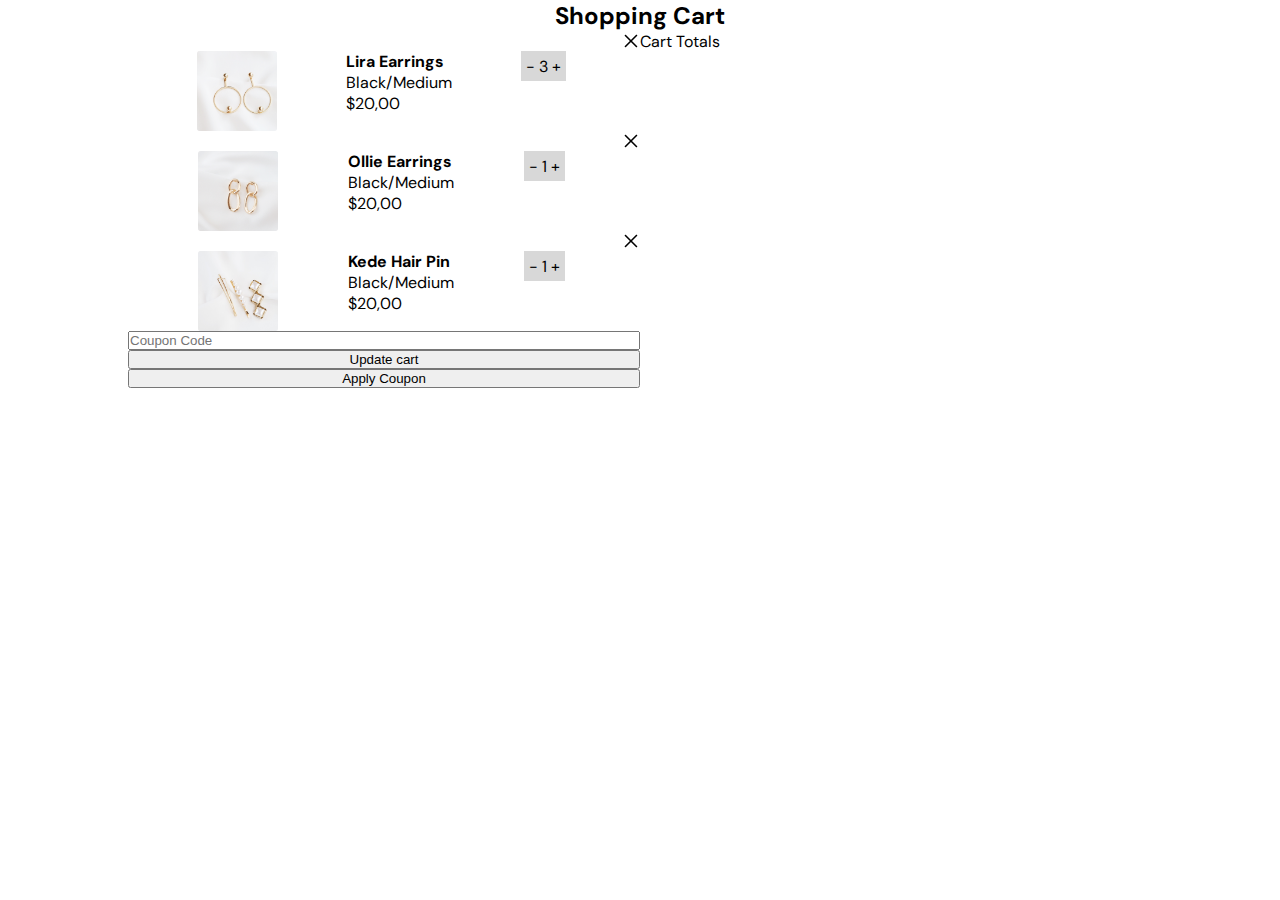
<file: cart.html>
<!DOCTYPE html>
<html lang="en">
  <head>
    <meta charset="UTF-8" />
    <meta http-equiv="X-UA-Compatible" content="IE=edge" />
    <meta name="viewport" content="width=device-width, initial-scale=1.0" />
    <link rel="stylesheet" href="./css/cart.css" />
    <title>Cart</title>
  </head>
  <body>
    <div class="container">
      <div class="container-cart">
        <div class="title">
          <h2>Shopping Cart</h2>
        </div>
        <div class="card-body">
          <div class="block1">
            <div class="card-pic">
              <div class="picture">
                <img src="./images/Img 01s.png" alt="" />
              </div>
              <div class="text">
                <h4>Lira Earrings</h4>
                <p>Black/Medium</p>
                <p>$20,00</p>
              </div>
              <div class="qnt"><p>- 3 +</p></div>
              <div class="x"><img src="./images/Vector.png" alt="" /></div>
            </div>
            <div class="card-pic">
              <div class="picture">
                <img src="./images/Img 02s.png" alt="" />
              </div>
              <div class="text">
                <h4>Ollie Earrings</h4>
                <p>Black/Medium</p>
                <p>$20,00</p>
              </div>
              <div class="qnt"><p>- 1 +</p></div>
              <div class="x"><img src="./images/Vector.png" alt="" /></div>
            </div>
            <div class="card-pic">
              <div class="picture">
                <img src="./images/Img 03s.png" alt="" />
              </div>
              <div class="text">
                <h4>Kede Hair Pin</h4>
                <p>Black/Medium</p>
                <p>$20,00</p>
              </div>
              <div class="qnt"><p>- 1 +</p></div>
              <div class="x"><img src="./images/Vector.png" alt="" /></div>
            </div>
            <div class="card-code">
              <input
                type="text"
                name="code"
                id="code"
                placeholder="Coupon Code"
              />
              <button>Update cart</button>
              <button>Apply Coupon</button>
            </div>
          </div>
          <div class="block2">Cart Totals</div>
        </div>
      </div>
    </div>
  </body>
</html>
</file>
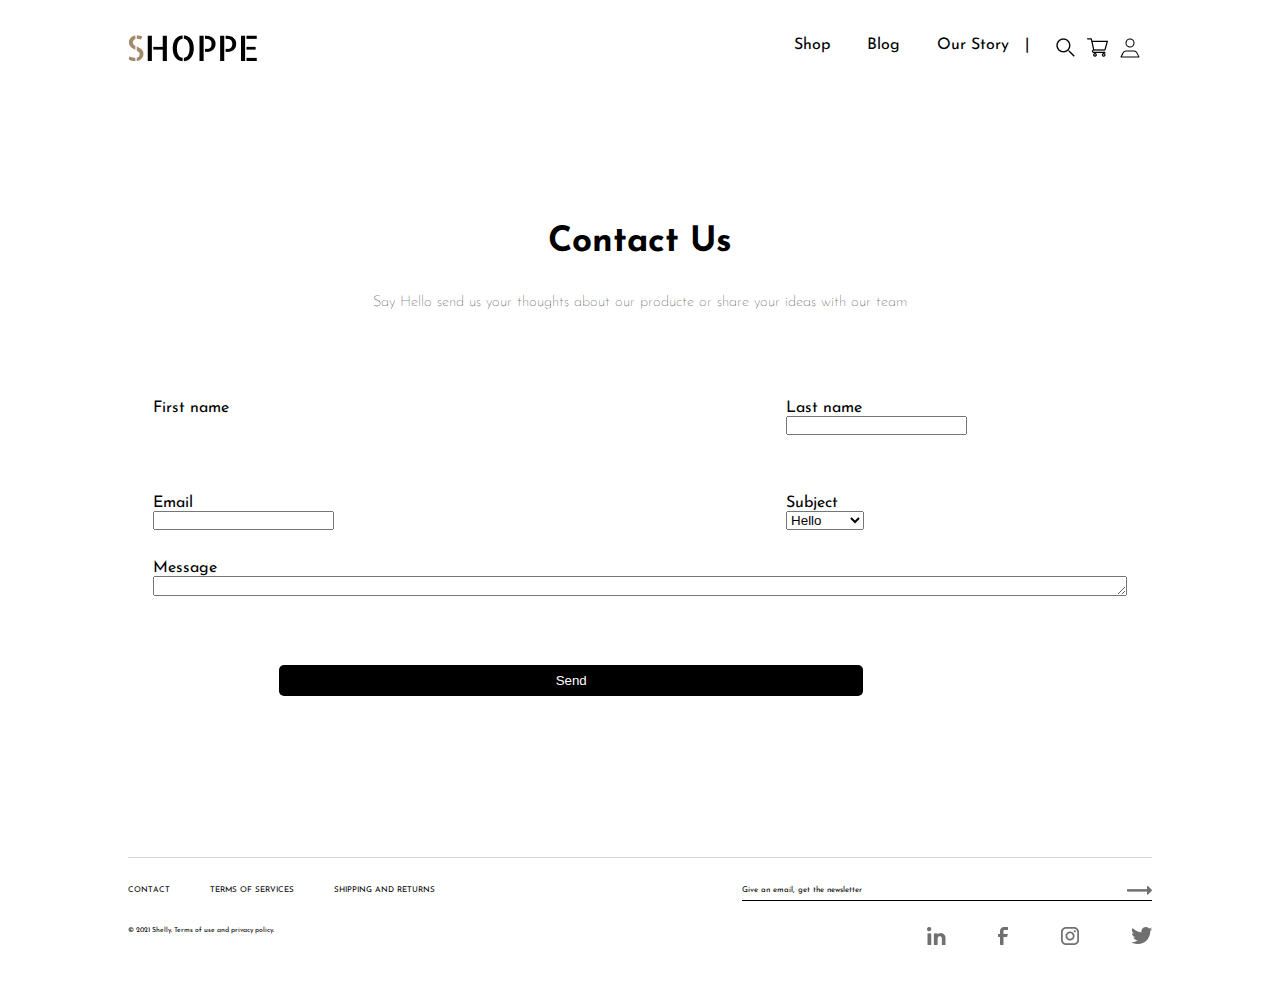
<file: contact.html>
<!DOCTYPE html>
<html lang="en">
  <head>
    <meta charset="UTF-8" />
    <meta http-equiv="X-UA-Compatible" content="IE=edge" />
    <meta name="viewport" content="width=device-width, initial-scale=1.0" />
    <link rel="stylesheet" href="./css/contact.css" />
    <title>Document</title>
  </head>
  <body>
    <div class="container">
      <header>
        <section class="navigation">
          <div class="logo">
            <img src="./images/SHOPPE.png" />
          </div>
          <nav>
            <ul class="main-nav">
              <li><a href="">Shop</a></li>
              <li><a href="">Blog</a></li>
              <li><a href="">Our Story</a></li>
            </ul>
            <span>|</span>
            <ul class="nav-icon">
              <a href=""><img src="./images/icon look.png" alt="" /></a>
              <a href=""><img src="./images/shopping-cart 1.png" alt="" /></a>
              <a href=""><img src="./images/usericon.png" alt="" /></a>
            </ul>
          </nav>
        </section>
      </header>
      <section class="formulaire">
        <div class="tittle">
          <h1>Contact Us</h1>
          <h2>
            Say Hello send us your thoughts about our producte or share your
            ideas with our team
          </h2>
        </div>
        <div class="form-questions">
          <div class="formQut">
            <form>
              <p>
                <label for="name">First name</label>
              </p>
              <input type="text" name="nom" id="nom" />
            </form>
            <form>
              <p>
                <label for="lastname">Last name</label>
              </p>
              <input type="text" name="prenom" id="prenom" />
            </form>
            <form>
              <p>
                <label for="mail">Email</label>
              </p>
              <input type="email" name="email" id="email" />
            </form>
            <form>
              <p>
                <label for="subject">Subject</label>
              </p>
              <select name="option" id="option">
                <option value="Hello">Hello</option>
                <option value="Thoughts">Thoughts</option>
                <option value="share">Share</option>
                <option value="ideas">Ideas</option>
              </select>
            </form>
          </div>
          <p>
            <label for="Message">Message</label><br />
            <textarea
              name="message"
              id="message"
              cols="30"
              rows="10"
            ></textarea>
          </p>
          <button class="btn-send">Send</button>
        </div>
      </section>

      <footer>
        <div><img src="./images/Line 14.png" class="lineg" alt="" /></div>
        <div class="contact-nav">
          <ul class="list-cont">
            <li><a href="">CONTACT</a></li>
            <li><a href="">TERMS OF SERVICES</a></li>
            <li><a href="">SHIPPING AND RETURNS</a></li>
          </ul>
          <div class="newslatter">
            <div class="mail">
              <p>Give an email, get the newsletter</p>
              <img src="./images/Icon color.png" alt="" />
            </div>
            <div><img src="./images/Line 10.png" class="line10" alt="" /></div>
          </div>
        </div>
        <div class="medias">
          <div class="sign">
            © 2021 Shelly. Terms of use and privacy policy.
          </div>
          <ul class="rrss">
            <a href=""><img src="./images/Icon color (1).png" alt="" /></a>
            <a href=""><img src="./images/Icon color (2).png" alt="" /></a>
            <a href=""><img src="./images/Icon color (3).png" alt="" /></a>
            <a href=""><img src="./images/Icon color (4).png" alt="" /></a>
          </ul>
        </div>
      </footer>
    </div>
  </body>
</html>
</file>
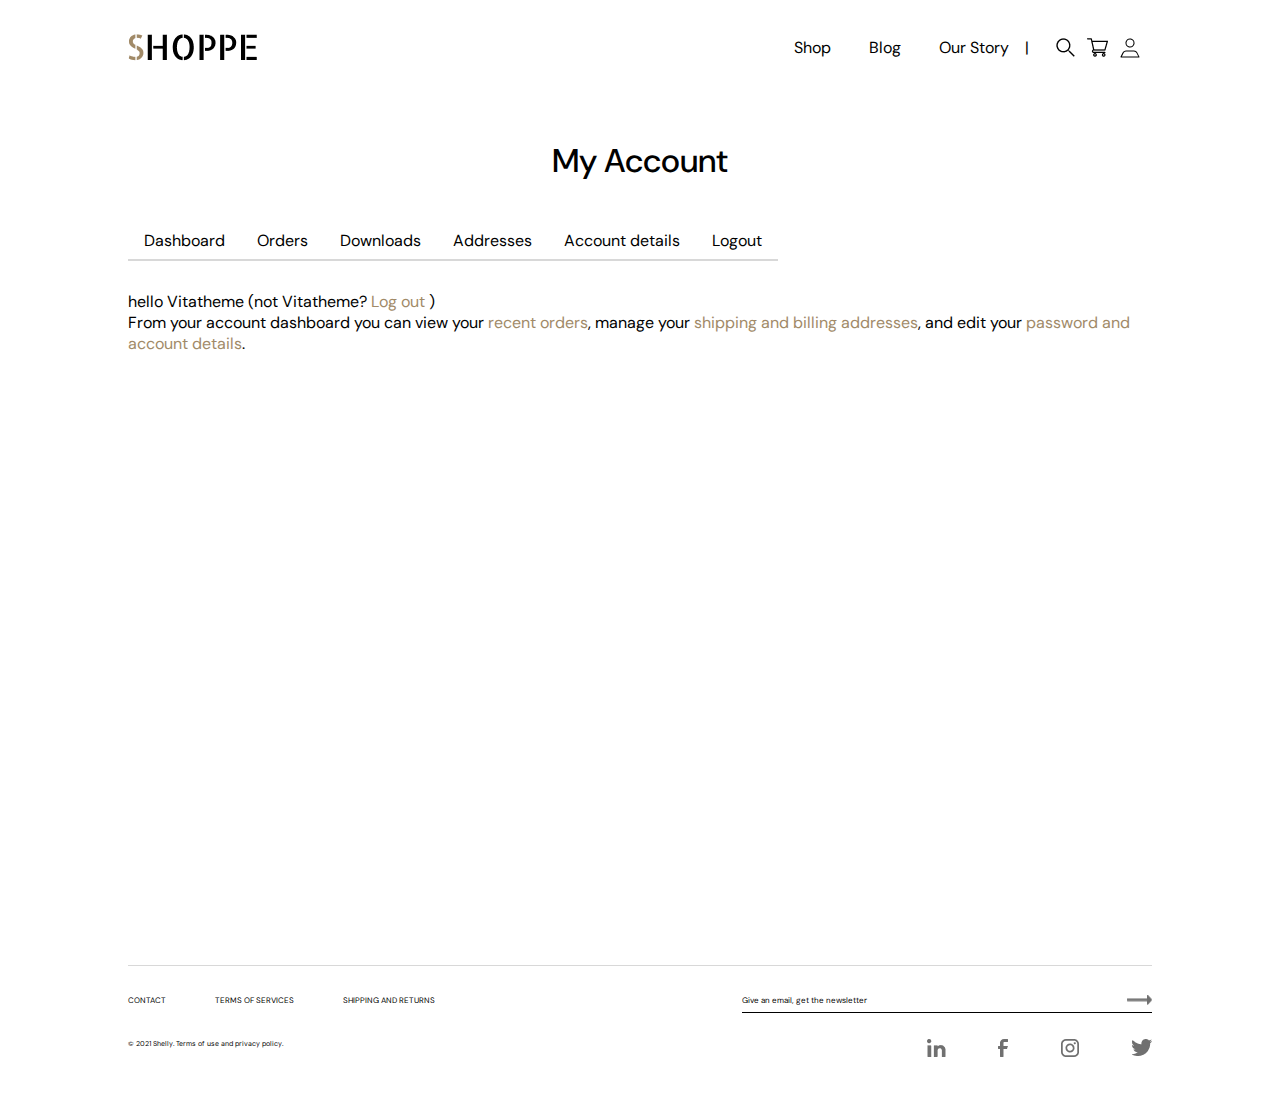
<file: dashboard.html>
<!DOCTYPE html>
<html lang="en">
  <head>
    <meta charset="UTF-8" />
    <meta http-equiv="X-UA-Compatible" content="IE=edge" />
    <meta name="viewport" content="width=device-width, initial-scale=1.0" />
    <link rel="stylesheet" href="./css/dashboard.css" />
    <title>Dashboard</title>
  </head>
  <body>
    <div class="container">
      <header>
        <section class="navigation">
          <div class="logo">
            <img src="./images/SHOPPE.png" />
          </div>
          <nav>
            <ul class="main-nav">
              <li><a href="">Shop</a></li>
              <li><a href="">Blog</a></li>
              <li><a href="">Our Story</a></li>
            </ul>
            <span>|</span>
            <ul class="nav-icon">
              <a href=""><img src="./images/icon look.png" alt="" /></a>
              <a href=""><img src="./images/shopping-cart 1.png" alt="" /></a>
              <a href=""><img src="./images/usericon.png" alt="" /></a>
            </ul>
          </nav>
        </section>
      </header>
      <div class="container-dash">
        <div class="tittle">My Account</div>
        <div class="container-tab">
          <input
            type="radio"
            name="tabs"
            id="tab-dashboard"
            checked="checked"
          />
          <label for="tab-dashboard">Dashboard</label>
          <div class="tab-dash tab">
            <h4>hello Vitatheme (not Vitatheme? <a href="">Log out </a>)</h4>
            <p>
              From your account dashboard you can view your
              <a href=""> recent orders</a>, manage your
              <a href="">shipping and billing addresses</a>, and edit your
              <a href="">password and account details</a>.
            </p>
          </div>
          <input type="radio" name="tabs" id="tab-orders" />
          <label for="tab-orders">Orders</label>
          <div class="tab">
            Lorem ipsum dolor sit amet consectetur adipisicing elit. Voluptates
            suscipit eaque omnis fugit repudiandae fugiat ea, sed tempore
            temporibus provident corporis, inventore unde molestias? Porro odit
            iusto debitis necessitatibus quae!
          </div>
          <input type="radio" name="tabs" id="tab-downloads" />
          <label for="tab-downloads">Downloads</label>
          <div class="tab">
            Lorem ipsum, dolor sit amet consectetur adipisicing elit. Quod
            nesciunt alias repellat quos eaque ratione ipsa dolorum, esse vel
            quas minus, omnis sunt dignissimos cum neque ipsum distinctio
            itaque. Aspernatur?
          </div>
          <input type="radio" name="tabs" id="tab-addresses" />
          <label for="tab-addresses">Addresses</label>
          <div class="tab">
            <h4>
              The following addresses will be used on the checkout page by
              default.
            </h4>
            <div class="tab-address">
              <div class="block1">
                <h5>Bill address</h5>
                <p><a href="">ADD</a></p>
                <p>You have not set up this type of address yet.</p>
              </div>
              <div class="block2">
                <h5>Shipping address</h5>
                <p><a href="">ADD</a></p>
                <p>You have not set up this type of adress yet.</p>
              </div>
            </div>
          </div>
          <input type="radio" name="tabs" id="tab-account" />
          <label for="tab-account">Account details</label>
          <div class="tab">
            <div class="tab-account">
              <div class="title">Account details</div>
              <div class="body-card">
                <form action="">
                  <input
                    type="text"
                    name="first name"
                    id="firstname"
                    placeholder="First name*"
                  />
                  <input
                    type="text"
                    name="last name"
                    id="lastname"
                    placeholder="Last name*"
                  />
                  <input
                    type="text"
                    name="display name"
                    id="display-name"
                    placeholder="Display name*"
                  />
                  <label for="display-name"
                    >This will be how your name will be displayed in the account
                    section and in reviews.</label
                  >
                  <input
                    type="email"
                    name="email"
                    id="email"
                    placeholder="Email address*"
                  />
                  <h5>Password change</h5>
                  <input
                    type="password"
                    name="password"
                    id="password"
                    placeholder="Current passcord (leave blank to leave unchanged) "
                  />
                  <input
                    type="password"
                    name="newPw"
                    id="newPw"
                    placeholder="New password (leave blank to leave unchanged)"
                  />
                  <input
                    type="password"
                    name="confir-pass"
                    id="confir-pass"
                    placeholder="Confirm new password"
                  />
                  <button class="btn">save changes</button>
                </form>
              </div>
            </div>
          </div>
          <input type="radio" name="tabs" id="tab-logout" />
          <label for="tab-logout">Logout</label>
          <div class="tab">
            Lorem ipsum dolor sit amet consectetur adipisicing elit. Iusto nulla
            quae necessitatibus alias quaerat maxime magni dolor, ut eaque
            sequi, porro minima veritatis eum fugit laborum aspernatur
            voluptates nihil ipsa.
          </div>
        </div>
      </div>
      <footer>
        <div><img src="./images/Line 14.png" class="lineg" alt="" /></div>
        <div class="contact-nav">
          <ul class="list-cont">
            <li><a href="">CONTACT</a></li>
            <li><a href="">TERMS OF SERVICES</a></li>
            <li><a href="">SHIPPING AND RETURNS</a></li>
          </ul>
          <div class="newslatter">
            <div class="mail">
              <p>Give an email, get the newsletter</p>
              <img src="./images/Icon color.png" alt="" />
            </div>
            <div><img src="./images/Line 10.png" class="line10" alt="" /></div>
          </div>
        </div>
        <div class="medias">
          <div class="sign">
            © 2021 Shelly. Terms of use and privacy policy.
          </div>
          <ul class="rrss">
            <a href=""><img src="./images/Icon color (1).png" alt="" /></a>
            <a href=""><img src="./images/Icon color (2).png" alt="" /></a>
            <a href=""><img src="./images/Icon color (3).png" alt="" /></a>
            <a href=""><img src="./images/Icon color (4).png" alt="" /></a>
          </ul>
        </div>
      </footer>
    </div>
  </body>
</html>
</file>
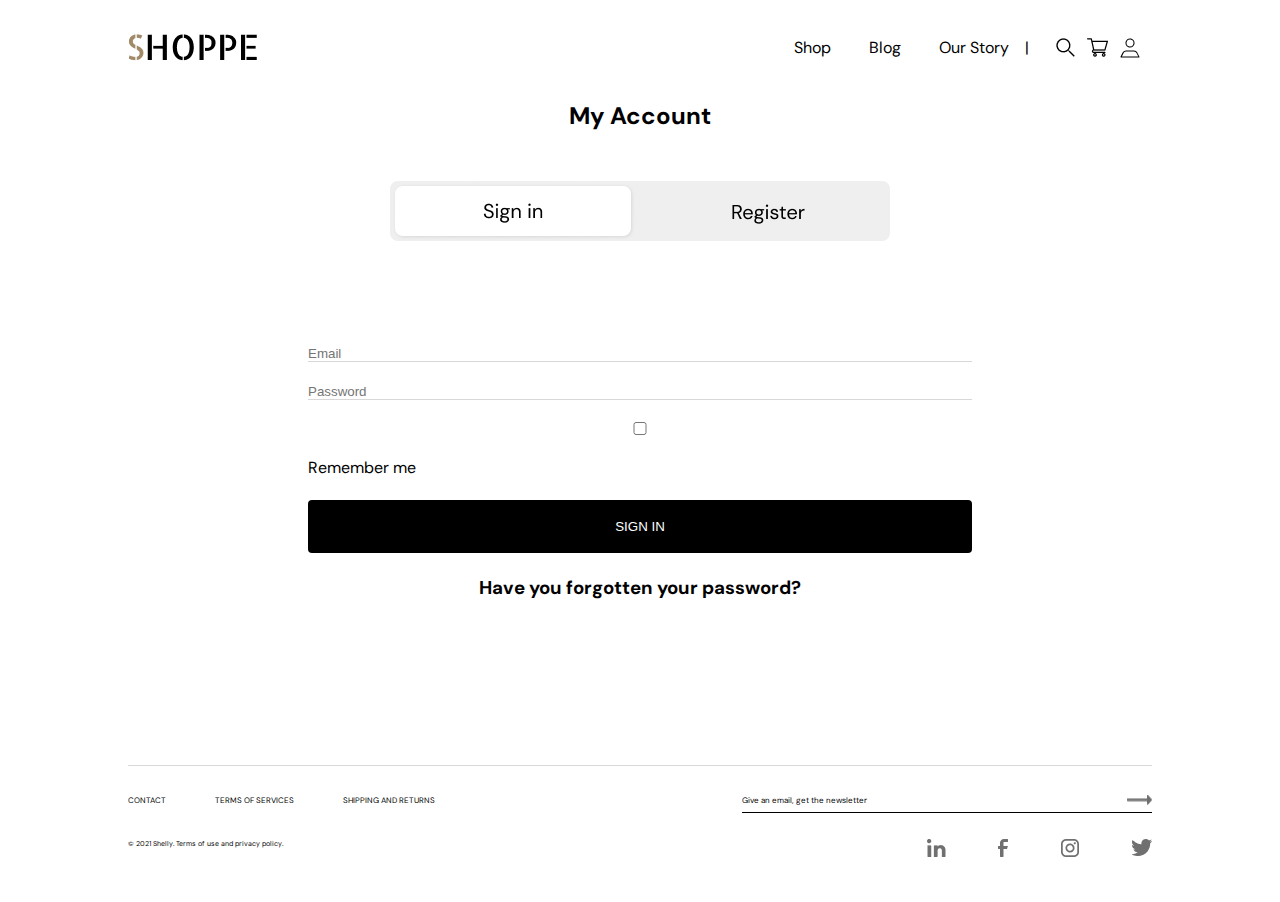
<file: myAccount.html>
<!DOCTYPE html>
<html lang="en">
  <head>
    <meta charset="UTF-8" />
    <meta http-equiv="X-UA-Compatible" content="IE=edge" />
    <meta name="viewport" content="width=device-width, initial-scale=1.0" />
    <link rel="stylesheet" href="./css/myAccount.css" />
    <title>MyAccount</title>
  </head>
  <body>
    <div class="container">
      <header>
        <section class="navigation">
          <div class="logo">
            <img src="./images/SHOPPE.png" />
          </div>
          <nav>
            <ul class="main-nav">
              <li><a href="">Shop</a></li>
              <li><a href="">Blog</a></li>
              <li><a href="">Our Story</a></li>
            </ul>
            <span>|</span>
            <ul class="nav-icon">
              <a href=""><img src="./images/icon look.png" alt="" /></a>
              <a href=""><img src="./images/shopping-cart 1.png" alt="" /></a>
              <a href=""><img src="./images/usericon.png" alt="" /></a>
            </ul>
          </nav>
        </section>
      </header>
      <div class="container-mA">
        <main class="contact-us">
          <div class="title">
            <h2>My Account</h2>
          </div>
          <div class="pic"><img src="./images/Swich.png" alt="" /></div>
          <form action="" class="contact-form my-contact-form">
            <input type="email" name="email" id="email" placeholder="Email" />
            <input
              type="password"
              name="password"
              id="password"
              placeholder="Password"
            />
            <input type="checkbox" name="remember" id="rememeber" />
            <label for="remember">Remember me</label>
            <button class="btn">sign in</button>
            <h3>Have you forgotten your password?</h3>
          </form>
        </main>
      </div>
      <footer>
        <div><img src="./images/Line 14.png" class="lineg" alt="" /></div>
        <div class="contact-nav">
          <ul class="list-cont">
            <li><a href="">CONTACT</a></li>
            <li><a href="">TERMS OF SERVICES</a></li>
            <li><a href="">SHIPPING AND RETURNS</a></li>
          </ul>
          <div class="newslatter">
            <div class="mail">
              <p>Give an email, get the newsletter</p>
              <img src="./images/Icon color.png" alt="" />
            </div>
            <div><img src="./images/Line 10.png" class="line10" alt="" /></div>
          </div>
        </div>
        <div class="medias">
          <div class="sign">
            © 2021 Shelly. Terms of use and privacy policy.
          </div>
          <ul class="rrss">
            <a href=""><img src="./images/Icon color (1).png" alt="" /></a>
            <a href=""><img src="./images/Icon color (2).png" alt="" /></a>
            <a href=""><img src="./images/Icon color (3).png" alt="" /></a>
            <a href=""><img src="./images/Icon color (4).png" alt="" /></a>
          </ul>
        </div>
      </footer>
    </div>
  </body>
</html>
</file>
<file: css/cart.css>
@import url("https://fonts.googleapis.com/css2?family=DM+Sans:wght@400;500;700&display=swap");
:root {
  --bg-main-color: #000000;
  --bg-second-color: #ffffff;
  --bg-btnprod-color: #d8d8d8;
  --bg-textv-color: #a18a68;
}
* {
  margin: 0;
  padding: 0;
  box-sizing: border-box;
}
body {
  font-family: "dm sans", "sans serif";
}
.container {
  width: 80%;
  margin: 0 auto;
}
.container-cart {
  display: flex;
  width: 100%;
  flex-direction: column;
  align-items: center;
}
.card-body {
  display: flex;
  width: 100%;
}
.block1 {
  width: 50%;
}
.card-pic {
  width: 100%;
  height: 100px;
  display: flex;
  justify-content: space-evenly;
  position: relative;
  padding-right: 5px;
  padding-top: 20px;
}
.card-pic img {
  height: 100%;
}
.qnt {
  background-color: var(--bg-btnprod-color);
  height: 30px;
  padding: 5px;
}
.x {
  position: absolute;
  right: 2px;
  top: 1px;
}
.card-code {
  width: 100%;
  display: flex;
  flex-direction: column;
}
.block2 {
  width: 50%;
}
</file>
<file: css/contact.css>
@import url("https://fonts.googleapis.com/css2?family=Josefin+Sans:ital,wght@0,400;1,300&display=swap");
:root {
  --bg-main-color: #000000;
  --bg-second-color: #ffffff;
  --bg-btnprod-color: #d8d8d8;
  --bg-textv-color: #a18a68;
}

* {
  margin: 0;
  padding: 0;
  box-sizing: border-box;
}
body {
  font-family: "josefin sans", "sans-serif";
}
.container {
  width: 80%;
  margin: 0 auto;
}
a {
  text-decoration: none;
  color: var(--bg-main-color);
}

header {
  width: 100%;
  height: 25vh;
}
.navigation {
  width: 100%;
  height: 100px;
  display: flex;
  justify-content: space-between;
  align-items: center;
}
.logo {
  width: 15%;
}
nav {
  display: flex;
  justify-content: space-between;
  width: 35%;
}
.main-nav {
  display: flex;
  justify-content: space-between;
  width: 60%;
  list-style: none;
}
.nav-icon {
  width: 30%;
  display: flex;
  justify-content: space-evenly;
}
.formulaire {
  width: 100%;
  padding: 0px 25px;
}
.tittle {
  text-align: center;
  margin-bottom: 60px;
  width: 100%;
  padding: 0px 110px;
}

.tittle h1 {
  margin-bottom: 35px;
  font-size: 35px;
}

.tittle h2 {
  font-size: 15px;
  font-weight: 50;
}
.form-questions {
  width: 100%;
}
.formQut {
  width: 100%;
  display: flex;
  flex-flow: row wrap;
  justify-content: space-between;
}
form {
  width: 35%;
  margin: 30px 0px;
}
#nom {
  border-bottom: 3px;
  border: none;
}
#message {
  width: 100%;
  height: 20px;
}

.btn-send {
  width: 60%;
  margin: 65px 0px 0px 126px;
  border: none;
  padding: 8px;
  border-radius: 5px;
  background-color: var(--bg-main-color);
  color: var(--bg-second-color);
}

footer {
  width: 100%;
  margin-top: 150px;
}
.lineg {
  width: 100%;
}
.contact-nav {
  width: 100%;
  display: flex;
  justify-content: space-between;
  margin: 24px 0px;
}
.newslatter {
  width: 40%;
  font-size: 8px;
}
.mail {
  display: flex;
  justify-content: space-between;
}
.line10 {
  width: 100%;
}
.list-cont {
  width: 30%;
  display: flex;
  justify-content: space-between;
  text-decoration: none;
  list-style: none;
  font-size: 8px;
}
.medias {
  display: flex;
  justify-content: space-between;
  margin-bottom: 40px;
}
.sign {
  width: 40%;
  font-size: 7px;
}
.rrss {
  display: flex;
  justify-content: space-between;
  width: 22%;
}
</file>
<file: css/dashboard.css>
@import url("https://fonts.googleapis.com/css2?family=DM+Sans:wght@400;500;700&display=swap");
:root {
  --bg-main-color: #000000;
  --bg-second-color: #ffffff;
  --bg-btnprod-color: #d8d8d8;
  --bg-textv-color: #a18a68;
}
* {
  padding: 0;
  margin: 0;
  box-sizing: border-box;
}
body {
  font-family: "dm sans", "sans-serif";
}
.container {
  width: 80%;
  margin: 0 auto;
}
a {
  text-decoration: none;
  color: var(--bg-main-color);
}

header {
  width: 100%;
}
.navigation {
  width: 100%;
  height: 100px;
  display: flex;
  justify-content: space-between;
  align-items: center;
}
.logo {
  width: 15%;
}
nav {
  display: flex;
  justify-content: space-between;
  width: 35%;
}
.main-nav {
  display: flex;
  justify-content: space-between;
  width: 60%;
  list-style: none;
}
.nav-icon {
  width: 30%;
  display: flex;
  justify-content: space-evenly;
}
.container-dash {
  display: flex;
  flex-direction: column;
  width: 100%;
  height: 700px;
  justify-content: space-evenly;
  align-items: center;
}
.container-tab {
  width: 100%;
  display: flex;
  flex-wrap: wrap;
}
.tittle {
  font-size: 33px;
  font-weight: 500;
}
.tab h4 {
  font-size: 16px;
  font-weight: 400;
}

.container-tab input[type="radio"] {
  display: none;
}
.container-tab label {
  cursor: pointer;
  padding: 8px 16px;
  border-bottom: 2px solid var(--bg-btnprod-color);
}
.container-tab .tab {
  height: 500px;
  order: 1;
  display: none;
}
.tab-address {
  display: flex;
  justify-content: space-between;
  font-size: 16px;
  height: 200px;
  width: 100%;
}
.block1,
.block2 {
  display: flex;
  flex-direction: column;
  height: 150px;
  justify-content: space-evenly;
}
.block1 h5,
.block2 h5 {
  font-size: 20px;
  font-weight: 400;
}
.container-tab a {
  color: var(--bg-textv-color);
}
.container-tab input[type="radio"]:checked + label + .tab {
  display: block;
  padding-top: 30px;
  width: 100%;
}
.tab-account {
  display: flex;
  flex-direction: column;
  align-items: center;
}
.body-card {
  display: flex;
  width: 45%;
  height: 500px;
  justify-content: center;
}
.title {
  margin-bottom: 30px;
  font-size: 33px;
  font-weight: 500;
}
.body-card form {
  width: 100%;
  display: flex;
  flex-direction: column;
  justify-content: space-between;
}
form input[type="text"],
input[type="email"],
input[type="password"] {
  outline: none;
  border: none;
  border-bottom: 1.6px solid var(--bg-btnprod-color);
}
form label {
  font-size: 12px;
}
button {
  width: 100%;
  height: 53px;
  border: none;
  border-radius: 4px;
  text-transform: uppercase;
  background-color: var(--bg-main-color);
  color: var(--bg-second-color);
}
footer {
  width: 100%;
  margin-top: 150px;
}
.lineg {
  width: 100%;
}
.contact-nav {
  width: 100%;
  display: flex;
  justify-content: space-between;
  margin: 24px 0px;
}
.newslatter {
  width: 40%;
  font-size: 8px;
}
.mail {
  display: flex;
  justify-content: space-between;
}
.line10 {
  width: 100%;
}
.list-cont {
  width: 30%;
  display: flex;
  justify-content: space-between;
  text-decoration: none;
  list-style: none;
  font-size: 8px;
}
.medias {
  display: flex;
  justify-content: space-between;
  margin-bottom: 40px;
}
.sign {
  width: 40%;
  font-size: 7px;
}
.rrss {
  display: flex;
  justify-content: space-between;
  width: 22%;
}
</file>
<file: css/myAccount.css>
@import url("https://fonts.googleapis.com/css2?family=DM+Sans:wght@400;500;700&display=swap");
:root {
  --bg-main-color: #000000;
  --bg-second-color: #ffffff;
  --bg-btnprod-color: #d8d8d8;
  --bg-textv-color: #a18a68;
}
* {
  margin: 0;
  padding: 0;
  box-sizing: border-box;
}
body {
  font-family: "dm sans", "sans serif";
}
.container {
  width: 80%;
  margin: 0 auto;
}
a {
  text-decoration: none;
  color: var(--bg-main-color);
}

header {
  width: 100%;
}
.navigation {
  width: 100%;
  height: 100px;
  display: flex;
  justify-content: space-between;
  align-items: center;
}
.logo {
  width: 15%;
}
nav {
  display: flex;
  justify-content: space-between;
  width: 35%;
}
.main-nav {
  display: flex;
  justify-content: space-between;
  width: 60%;
  list-style: none;
}
.nav-icon {
  width: 30%;
  display: flex;
  justify-content: space-evenly;
}
.container-mA {
  width: 100%;
  padding: 0px 180px;
}
.contact-us {
  width: 100%;
  height: 500px;
  display: flex;
  flex-direction: column;
  align-items: center;
  justify-content: space-between;
}
.pic img {
  width: 100%;
  margin-bottom: 100px;
  margin-top: 50px;
}
.contact-form {
  display: flex;
  flex-direction: column;
  width: 100%;
  justify-content: space-between;
  height: 300px;
}
.contact-form input[type="email"],
input[type="password"] {
  border: none;
  border-bottom: 1.6px solid var(--bg-btnprod-color);
}

button {
  width: 100%;
  height: 53px;
  border: none;
  border-radius: 4px;
  text-transform: uppercase;
  background-color: var(--bg-main-color);
  color: var(--bg-second-color);
}
.contact-form h3 {
  text-align: center;
}

footer {
  width: 100%;
  margin-top: 150px;
}
.lineg {
  width: 100%;
}
.contact-nav {
  width: 100%;
  display: flex;
  justify-content: space-between;
  margin: 24px 0px;
}
.newslatter {
  width: 40%;
  font-size: 8px;
}
.mail {
  display: flex;
  justify-content: space-between;
}
.line10 {
  width: 100%;
}
.list-cont {
  width: 30%;
  display: flex;
  justify-content: space-between;
  text-decoration: none;
  list-style: none;
  font-size: 8px;
}
.medias {
  display: flex;
  justify-content: space-between;
  margin-bottom: 40px;
}
.sign {
  width: 40%;
  font-size: 7px;
}
.rrss {
  display: flex;
  justify-content: space-between;
  width: 22%;
}
</file>
